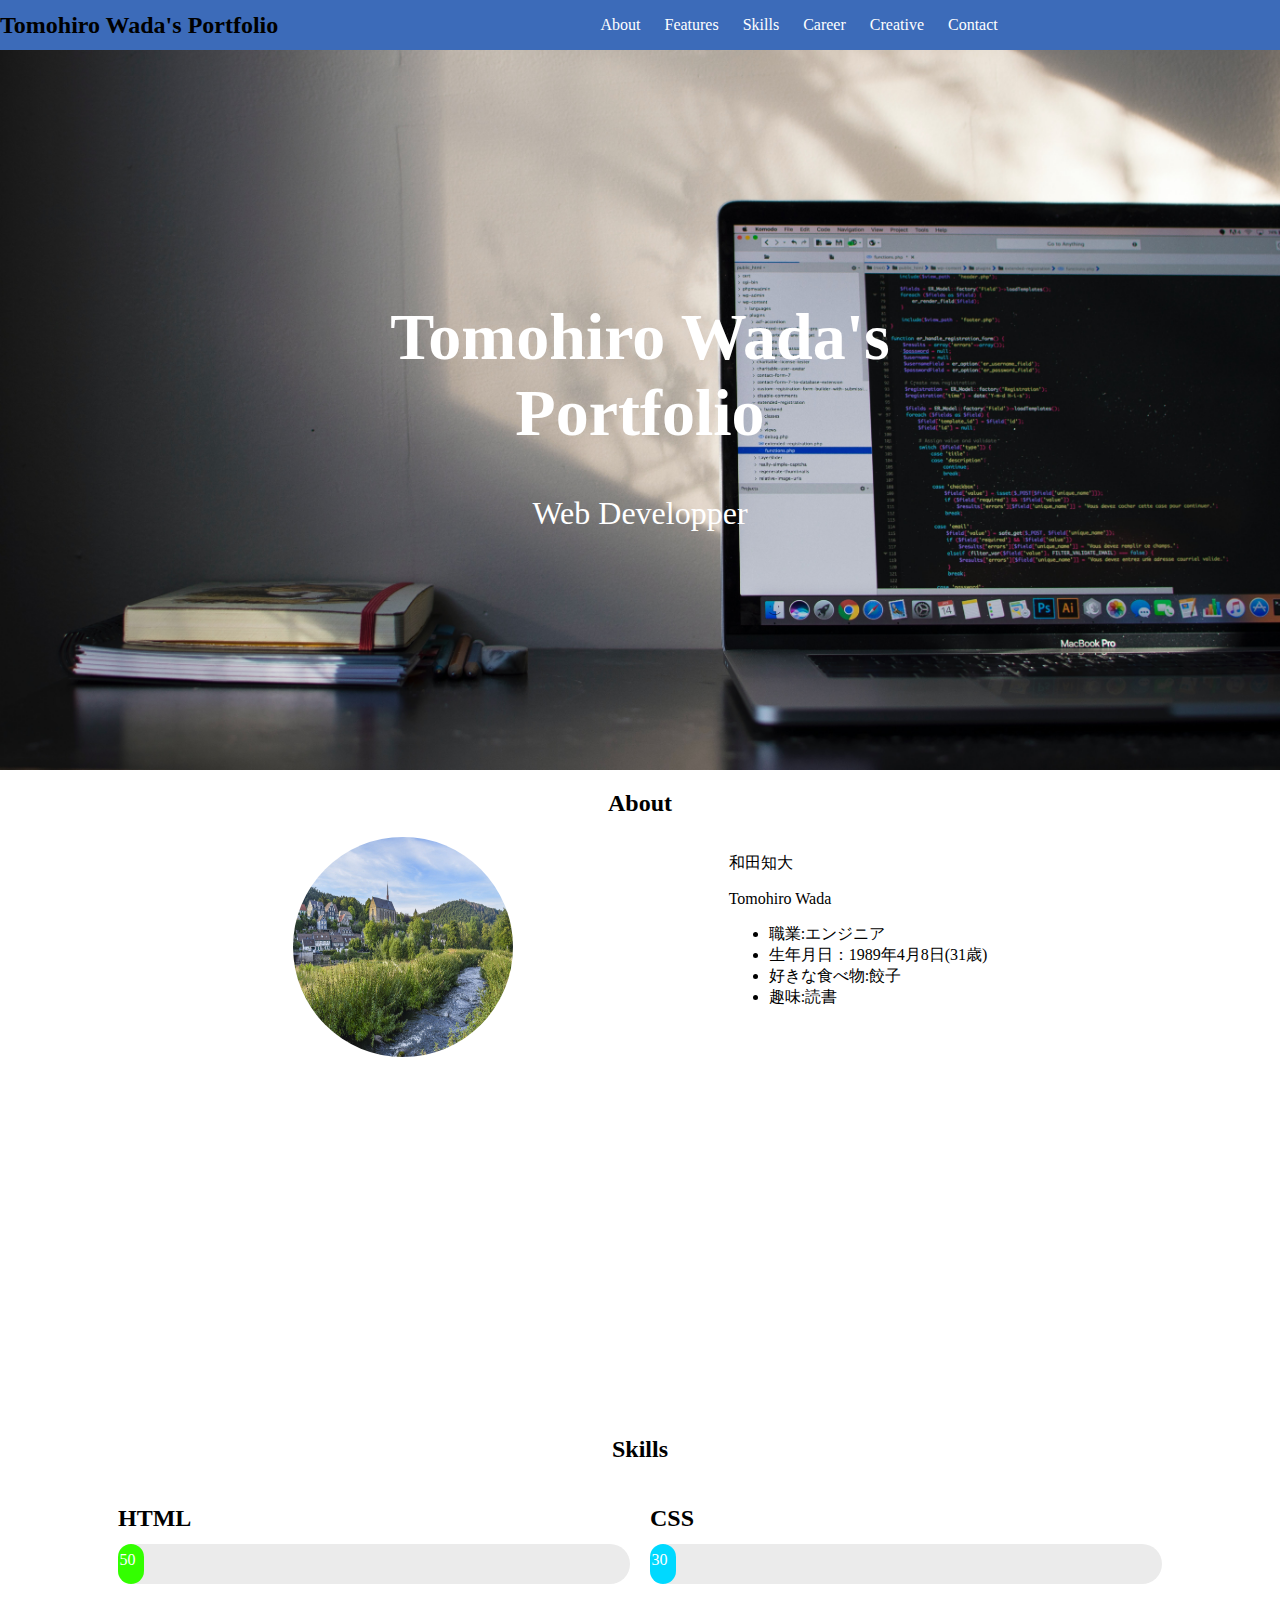
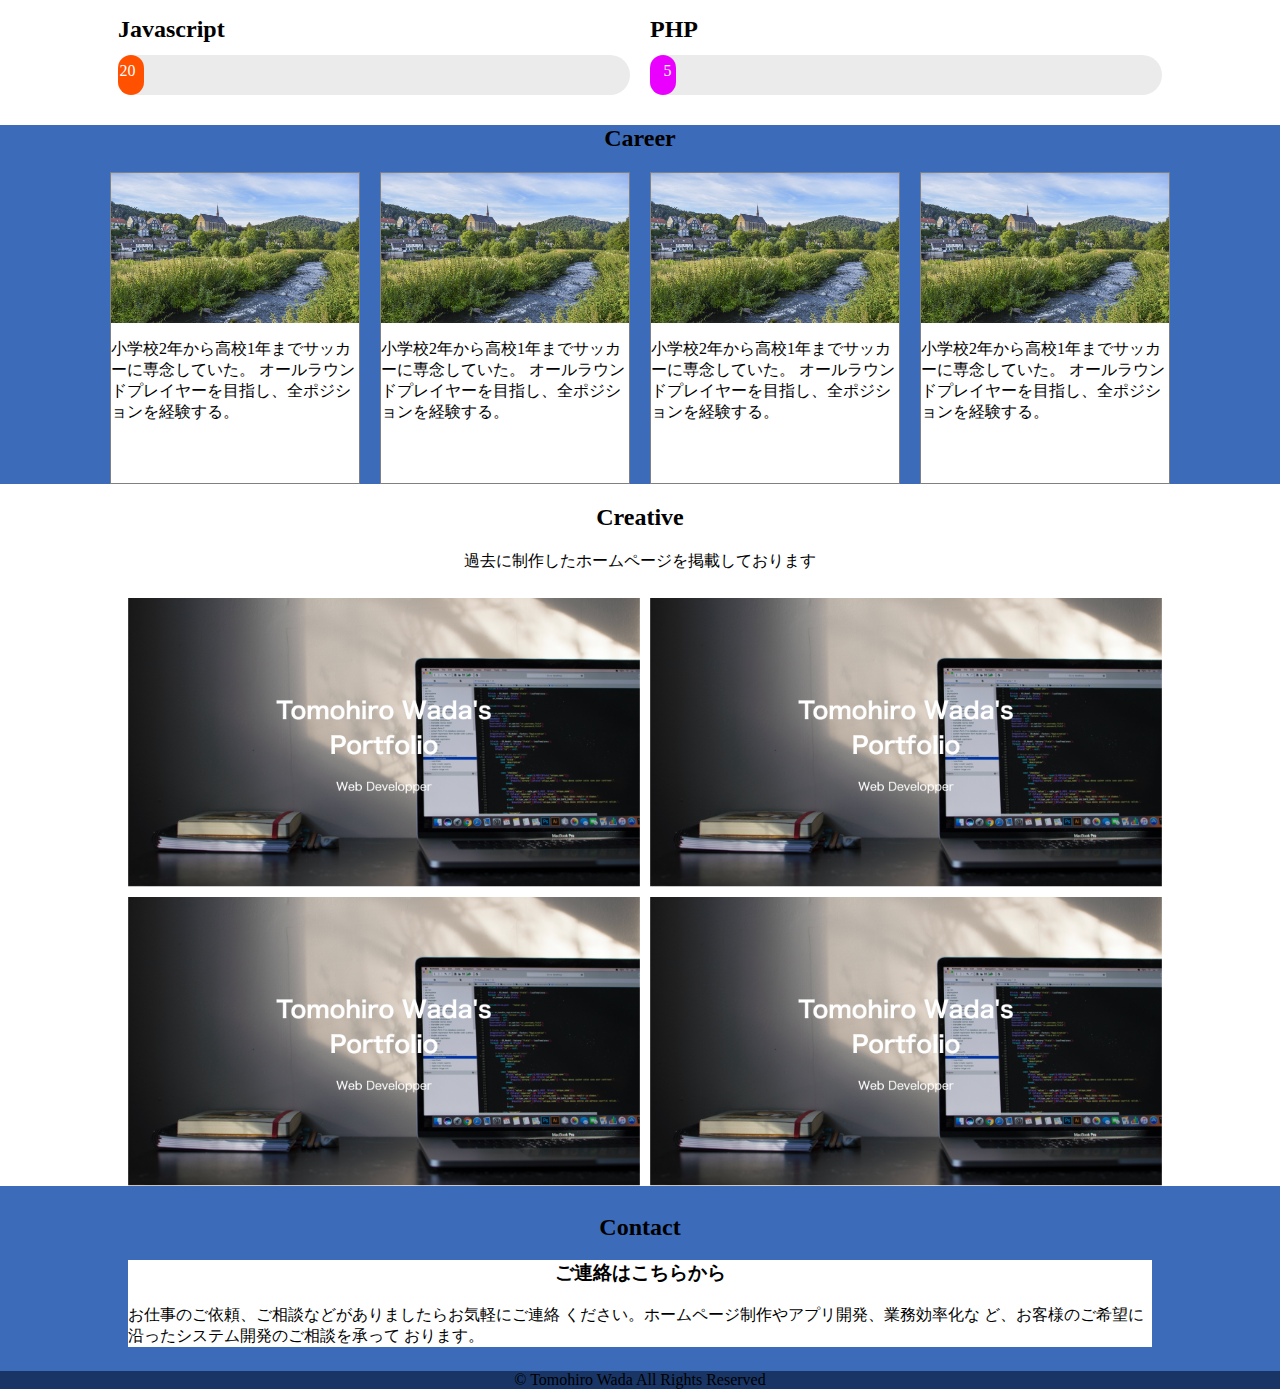
<file: index.html>
<!DOCTYPE html>
<html lang="ja">
<head>
    <meta charset="UTF-8">
    <meta name="viewport" content="width=device-width, initial-scale=1.0">
    <title>Document</title>
    <link rel="stylesheet" href="css/reset.css">
    <link rel="stylesheet" href="css/style.css">
    <link href="https://use.fontawesome.com/releases/v5.6.1/css/all.css" rel="stylesheet">
    
</head>
<body>
   <!--header hunburger
    <header class="header_humburger">
        <nav>
            <ul>
                <a href="#about"><li>About</li></a>
                <a href="#Features"><li>Features</li></a>
                <a href="#Skills"><li>Skills</li></a>
                <a href="#Career"><li>Career</li></a>
                <a href="#Creative"><li>Creative</li></a>
                <a href="#Contact"><li>Contact</li></a>
            </ul>
        </nav>
    </header>
  -->
   
    <!--header-->
        <header class="header_flex">
            <h2>Tomohiro Wada's Portfolio</h2>
            <nav id="nav">
                <ul>
                    <a href="#about"><li>About</li></a>
                    <a href="#Features"><li>Features</li></a>
                    <a href="#Skills"><li>Skills</li></a>
                    <a href="#Career"><li>Career</li></a>
                    <a href="#Creative"><li>Creative</li></a>
                    <a href="#Contact"><li>Contact</li></a>
                </ul>
            </nav>
            <div id="menu" class="menu">
                <div></div>
                <div></div>
                <div></div>
            </div>
        </header>
        <main>
            <!--Hero-->
            <section class="hero_section">
                <div class="hero_box">
                    <img src="img/FES_materials/img/emile-perron-xrVDYZRGdw4-unsplash.jpg" alt="">
                    <div class="hero_text">
                        <h1>Tomohiro Wada's<br>Portfolio</h1>
                        <p>Web Developper</p>
                    </div>
                </div>
            </section>
            
            <!--About-->
            <section id="about" class="about_section">
                <div class="content_wrap">
                    <h2>About</h2>
                    <div class="about_container flex_container">
                        <div class="about_img">
                            <img src="img/FES_materials/img/river-5429113_1920.jpg" alt="">
                        </div>  
                        <div class="about_text">
                            <p class="name_ja">和田知大</p>
                            <p class="name_en">Tomohiro Wada</p>
                            <div class="about_list">   
                                <ul>
                                    <li>職業:エンジニア</li>
                                    <li>生年月日：1989年4月8日(31歳)</li>
                                    <li>好きな食べ物:餃子</li>
                                    <li>趣味:読書</li>
                                </ul>
                            </div> 
                        </div>
                    </div>
                    
                </div>
            </section>

                <!--Features-->
            <section id="Features" class="features_section">
                <div class="features_content">
                    <h2>Features</h2>
                    <div class="features_icon_container">
                        <div class="features_icon features_text">
                            <div class="features_icon2">
                            <i class="fas fa-gamepad"></i>
                            </div>
                            <h3>ゲーム開発</h3>
                            <p>ゲームが趣味ですオンラインゲームコンテンツ等の趣味があります</p>
                        </div>

                        <div class="features_icon features_text">
                            <div class="features_icon2">
                            <i class="fas fa-address-card"></i>
                            </div>
                            <h3>資格取得</h3>
                            <p>各種IT資格を持っています今後も各種の資格を取得予定です</p>
                        </div>
                    </div>
                </div>
            </section>
            <!--Skills-->
            <section id="Skills" class="skills_section">
                <div class="Skills_content">
                    <h2>Skills</h2>
                    <div class="border_container">
                        <div class="border_graph">
                            <div class="skills_graph1 skills_font">
                                <p>HTML</p>
                                <div class="graph_frame">
                                    <div class="graph_inner">
                                        <p>50</p>
                                    </div>
                                </div>
                            </div>
                        </div>
                        <div class="border_graph">
                            <div class="skills_graph2 skills_font">
                                <p>CSS</p>
                                <div class="graph_frame">
                                    <div class="graph_inner">
                                        <p>30</p>
                                    </div>
                                </div>
                            </div>
                        </div>
                        <div class="border_graph">
                            <div class="skills_graph3 skills_font">
                                <p>Javascript</p>
                                <div class="graph_frame">
                                    <div class="graph_inner">
                                        <p>20</p>
                                    </div>
                                </div>
                            </div>
                        </div>
                        <div class="border_graph">
                            <div class="skills_graph4 skills_font">
                                <p>PHP</p>
                                <div class="graph_frame">
                                    <div class="graph_inner">
                                        <p>5</p>
                                    </div>
                                </div>
                            </div>
                        </div>
                    </div>
                </div>
            </section>

            <!--Career-->
            <section id="Career" class="career_section">
                <div class="Career">
                   
                    <h2>Career</h2>
                    <div class="career_container">
                        <div id="soccer" class="career_content">
                            <img src="img/FES_materials/img/river-5429113_1920.jpg" alt="">
                            <p>小学校2年から高校1年までサッカーに専念していた。 オールラウンドプレイヤーを目指し、全ポジションを経験する。</p>
                        </div>
                        <div id ="baseball" class="career_content">
                            <img src="img/FES_materials/img/river-5429113_1920.jpg" alt="">
                            <p>小学校2年から高校1年までサッカーに専念していた。 オールラウンドプレイヤーを目指し、全ポジションを経験する。</p>
                        </div>
                        <div id="basket" class="career_content">
                            <img src="img/FES_materials/img/river-5429113_1920.jpg" alt="">
                            <p>小学校2年から高校1年までサッカーに専念していた。 オールラウンドプレイヤーを目指し、全ポジションを経験する。</p>
                        </div>
                        <div id="handball" class="career_content">
                            <img src="img/FES_materials/img/river-5429113_1920.jpg" alt="">
                            <p>小学校2年から高校1年までサッカーに専念していた。 オールラウンドプレイヤーを目指し、全ポジションを経験する。</p>
                        </div>
                    </div>
                </div>  
            </section>
            <!--Modal-->
            <div class="modal_top hide" id="soccer_modal">
                <div id="modal_window" class="modal_container">
                        <h2>サッカー少年時代</h2>
                        
                        <ul>
                            <li>期間:テスト</li>
                            <li>実績:テスト</li>
                            <li>好きなチーム:テスト</li>
                            <li>特技:テスト</li>
                            <li>一番思い出に残っていること:テスト</li>
                        </ul>
                </div>
            </div>

            <div class="modal_top hide" id="baseball_modal">
                <div id="modal_window" class="modal_container">
                        <h2>野球少年時代</h2>
                        
                        <ul>
                            <li>期間:テスト</li>
                            <li>実績:テスト</li>
                            <li>好きなチーム:テスト</li>
                            <li>特技:テスト</li>
                            <li>一番思い出に残っていること:テスト</li>
                        </ul>
                </div>
            </div>
            <div class="modal_top hide" id="basket_modal" >
                <div id="modal_window" class="modal_container">
                        <h2>バスケット少年時代</h2>
                        
                        <ul>
                            <li>期間:テスト</li>
                            <li>実績:テスト</li>
                            <li>好きなチーム:テスト</li>
                            <li>特技:テスト</li>
                            <li>一番思い出に残っていること:テスト</li>
                        </ul>
                </div>
            </div>

            <div class="modal_top hide" id="handball_modal">
                <div id="modal_window" class="modal_container">
                        <h2>ハンドボール少年時代</h2>
                        
                        <ul>
                            <li>期間:テスト</li>
                            <li>実績:テスト</li>
                            <li>好きなチーム:テスト</li>
                            <li>特技:テスト</li>
                            <li>一番思い出に残っていること:テスト</li>
                        </ul>
                </div>
            </div>
            <!--Creative-->
            <section id="Creative" class="Creative">
                <h2>Creative</h2>
                <p>過去に制作したホームページを掲載しております</p>
                <div class="Creative_container">
                    
                        <div class="Creative_content">
                            <img src="img/FES_materials/img/portforio.jpg" alt="">
                        </div>
                        <div class="Creative_content">
                            <img src="img/FES_materials/img/portforio.jpg" alt="">
                        </div>
                    
                    
                        <div class="Creative_content">
                            <img src="img/FES_materials/img/portforio.jpg" alt="">
                        </div>
                        <div class="Creative_content">
                            <img src="img/FES_materials/img/portforio.jpg" alt="">
                        
                        </div>
                </div>
            </section>
           <!--Contact-->
           <section id="Contact">
               <div class="Contact_container">
                    <h2>Contact</h2>
                    <div class="Contact_content">
                        <h3>ご連絡はこちらから</h3>
                        <p>お仕事のご依頼、ご相談などがありましたらお気軽にご連絡 ください。ホームページ制作やアプリ開発、業務効率化な ど、お客様のご希望に沿ったシステム開発のご相談を承って おります。</p>
                    </div>
                </div>
            <!--Footer-->
            <footer>
                &copy; Tomohiro Wada All Rights Reserved
            </footer>
           </section>
           
            
        </main>
    
    <script defer src="js/common.js"></script>
      
</body>
</html>
</file>
<file: css/style.css>
/* Header */
.header_flex {
    display: flex;
    justify-content: space-between;
    background-color: #3c6bb9;

}
.header_flex h2 {
    margin: auto 0;
}
.header_flex nav ul a{
    color: rgb(255,255,255);
    margin: 0 10px 0 10px;


}
.header_flex nav ul li {
    display: inline-block;
}
@media screen and (max-width: 750px) {
    .header_flex {
        height: 60px;
        padding-left: 20px;
    }
    .header_flex h2{
        font-size: 16px;
    }
   .header_flex nav {
        position: absolute;
        top: 60px;
        right: 0;
        height: 100%;
        width: 100%;
        background-color: #fff;
        z-index: 100;
        /* transform: translateX(100%); */
        visibility: hidden;
        padding-top: 20px;
        opacity: 0;
        transition: 2s;
        
        
   }
   .header_flex nav.active{
    /* transform: translateX(0%); */
    
    visibility: visible;
    opacity: 1;
    
   }
   .header_flex nav ul a{
    color: #333;
    display: block;
    margin-top: 10px;
}
    .header_flex .menu {
        height: 60px;
        width: 60px;
        position: relative;
        background-color: #fff;
        z-index: 101;
    }
    .header_flex .menu div {
        height: 2px;
        width: 60%;
        background-color: #333;
        position: absolute;
        top: 50%;
        left: 50%;
        transform: translate(-50%, -50%);
        transition: 0.3s;
        transform-origin: 0% 50%;
    }
    .header_flex .menu div:first-of-type {
        transform: translate(-50%, -10px);
    }
    .header_flex .menu div:last-of-type {
        transform: translate(-50%, 8px);
    }
    .header_flex .menu.active div:first-of-type {
        transform: rotate(45deg) translate(-50%, 0px);
    }
    .header_flex .menu.active div:nth-of-type(2){
        opacity: 0;
    }
    .header_flex .menu.active div:last-of-type {
        transform: rotate(-45deg) translate(-50%, 1px);
    }

}


/* HERO */
.hero_box {
    position: relative;
}
.hero_section img {
    width: 100vw;

}
.hero_text {
    color: #ffffff;
    text-align: center;
    position: absolute;
    top: 50%;
    left: 50%;
    transform: translate(-50%, -50%);
    -webkit-transform: translate(-50%, -50%);
    -ms-transform: translate(-50%, -50%);
}

.hero_text h1 {
    font-size: 66px;
}

.hero_text p {
    font-size: 32px;

}
@media screen and (max-width: 750px) {
    .hero_text h1{

        font-size: 32px;
    }
    .hero_text p {
        font-size: 16px;
    }
}



/* About */
.about_img {
    margin-right: 108px;

}

.about_text {
    margin-left: 108px;
}
.about_img img{
    border-radius: 100%;
    width: 220px;
    height: 220px;
}

.content_wrap h2 {
    text-align: center;
}
.about_container {
    display: flex;
    justify-content: center;

}
@media screen and (max-width: 750px) {
    .content_wrap h2{

        font-size: 32px;
    }
    .name_ja{
        font-size: 30px;
    }
    .name_en {
        font-size: 20px;
    }
    .about_list ul {
        font-size: 12px;
        display: inline-block;
    }
    .about_img{
        width: 200px;
        height: 200px;
        margin: 0 auto;

    }
    .about_container{
        display: flex;
        flex-direction: column;
        align-items: center;

    }
    .about_text {
        margin: 0 auto;
        }
    .about_text p{
        text-align: center;
    }
}

/* Skills*/

.Skills_content h2 {
    text-align: center;
}

.border_container{
    display: flex;
    flex-wrap: wrap;
    justify-content: center;
}
.border_graph {
    width: 40%;
    margin: 10px;
}
.skills_font > p {
    font-size: 24px;
    font-weight: 600;
    margin: 12px 0;
}

.graph_frame {
    border-radius: 20px;
    background-color: #EBEBEB;
}

/* 追記分 */
.graph_frame .graph_inner{
    width: 5%;
    transition: 2s;
}
.skills_graph1 .graph_frame .graph_inner{
    background-color: rgb(51, 255, 0);
}
.skills_graph2 .graph_frame .graph_inner{
    background-color: rgb(0, 217, 255);
}
.skills_graph3 .graph_frame .graph_inner{
    background-color: rgb(255, 81, 0);
}
.skills_graph4 .graph_frame .graph_inner{
    background-color: rgb(234, 0, 255);
}

.skills_section.show .skills_graph1 .graph_frame .graph_inner{
    width: 50%;
}
.skills_section.show .skills_graph2 .graph_frame .graph_inner{
    width: 30%;
}
.skills_section.show .skills_graph3 .graph_frame .graph_inner{
    width: 20%;
}
.skills_section.show .skills_graph4 .graph_frame .graph_inner{
    width: 5%;
}

/* 追記分ここまで */

.graph_inner {
    /* width: 50%; */
    height: 40px;
    border-radius: 20px;
    position: relative;
    background-color: #FF8848;
}

.graph_inner p {
    position: absolute;
    top: 0;
    right: 0;
    transform: translate(-50%,-50%);
    -webkit-transform: translate(-50%,-50%);
    -ms-transform: translate(-50%,-50%);
    color: #FFFFFF;

}


@media screen and (max-width: 750px) {
    .skills_font > p {
        font-size: 16px;
    }
    .graph_inner p{
        font-size: 24px;
    }
    .border_graph {
        width: 80%;
    }
    .Skills_content h2{
        font-size: 32px;
    }
}



/*Features*/
.features_section {
    opacity: 0;
    transform: translateY(20px);
    transition: 3s;
}
.features_section.show {
    opacity: 1;
    transform: translateY(0px);
}

.features_text h3{
    text-align: center;
}
.features_content h2 {
    text-align: center;

}
.features_icon_container {
    display: flex;
    justify-content: center;

}
.features_text p {
    margin-top: 0;
}

.features_icon {
    margin: 0 100px;
    width: 200px;
    display: flex;
    flex-direction: column;
    align-items: center;
}
.features_icon i {
    font-size: 80px;

}
.features_content {
    background-color:#3c6bb9;
}
.features_icon2 {
    background-color: #ffffff;
    border-radius: 100%;
    width: 150px;
    height: 150px;
    display: flex;
    justify-content: center;
    align-items: center;
}


@media screen and (max-width: 750px) {
    .features_content h2 {
        font-size: 32px;
    }
    .features_icon_container {
        display: flex;
        flex-direction: column;
        align-items: center ;

    }
    .features_content h2 {

    }

    .features_content {
        padding-top: 20px;
    }
    .features_icon i {
        font-size: 60px;

    }
    .features_icon2 {
        width: 100px;
        height: 100px;
    }
    .features_icon h3{
        font-size: 20px;
    }
    .features_icon p {
        font-size: 12px;
    }
    .border_graph {
        margin: 0 30px;
    }

}

/*Career*/
.Career {
    background-color: #3c6bb9;
}
.career_container{
    display: flex;
    justify-content: center;

}
.career_content {
    width: 250px;
    height: 312px;
    border: solid 1px gray;
    background-color: white ;
}
.career_content img {
    width: 100%;
    height: 150px;
}

.career_content {
    margin: 0 10px;
}

.Career h2{
    text-align: center;
}

@media screen and (max-width: 750px) {
  .career_container {
      display: flex;
      flex-direction: column;
      align-items: center ;
    }
    .career_content {
        margin-top: 20px;
    }
    .Career h2{
        font-size: 32px;
    }

}

/*Creative*/

.Creative_container {
    display: flex;
    flex-wrap: wrap;
    justify-content: center;
}
.Creative h2{
    text-align: center;
}
.Creative p {
    text-align: center;
}
.Creative_content{
    width: 40%;
    height: 100%;
    margin-top: 10px;
    margin-left: 10px;
}
@media screen and (max-width: 750px) {
    .Creative_content{
        width: 80%;
        margin-top: 100px;

    }

  }

  /*Modal*/
  .modal_top {

    z-index: 0;
    width: 100%;
    height: 100%;
    background-color: rgba(45,67,90,0.5);
    position: fixed;
    top: 0;
    left: 0;
    /*position: relative;*/
    display: flex;
    align-items: center;
    justify-content: center;
}


  .modal_container {
    width: 500px;
    height: 500px;
    border: 1px solid gray;
    z-index: 2;
    opacity: 1;
    background-color: lightblue;
    /*position: absolute;
    top: 50%;
    left: 50%;*/

}
.modal_container h2 {
    text-decoration: underline;
}
.modal_container ul li {
    margin-top: 20px;
    font-size: 1.3rem;
}
  .hide {
    display: none;
  }

  /*Contact*/
  .Contact_container {
      background-color: #3c6bb9;
      padding: 0.5em 0;

  }
  .Contact_container h2 {
    text-align: center;

  }
  .Contact_content {
      background-color: #ffffff;
      width: 80%;
      height: 100%;
      margin: 0 auto;
    }

    .Contact_content h3{
    text-align: center;
    }

    /*Footer*/
    footer {
        text-align: center;
        background-color: #183565 ;
    }
</file>
